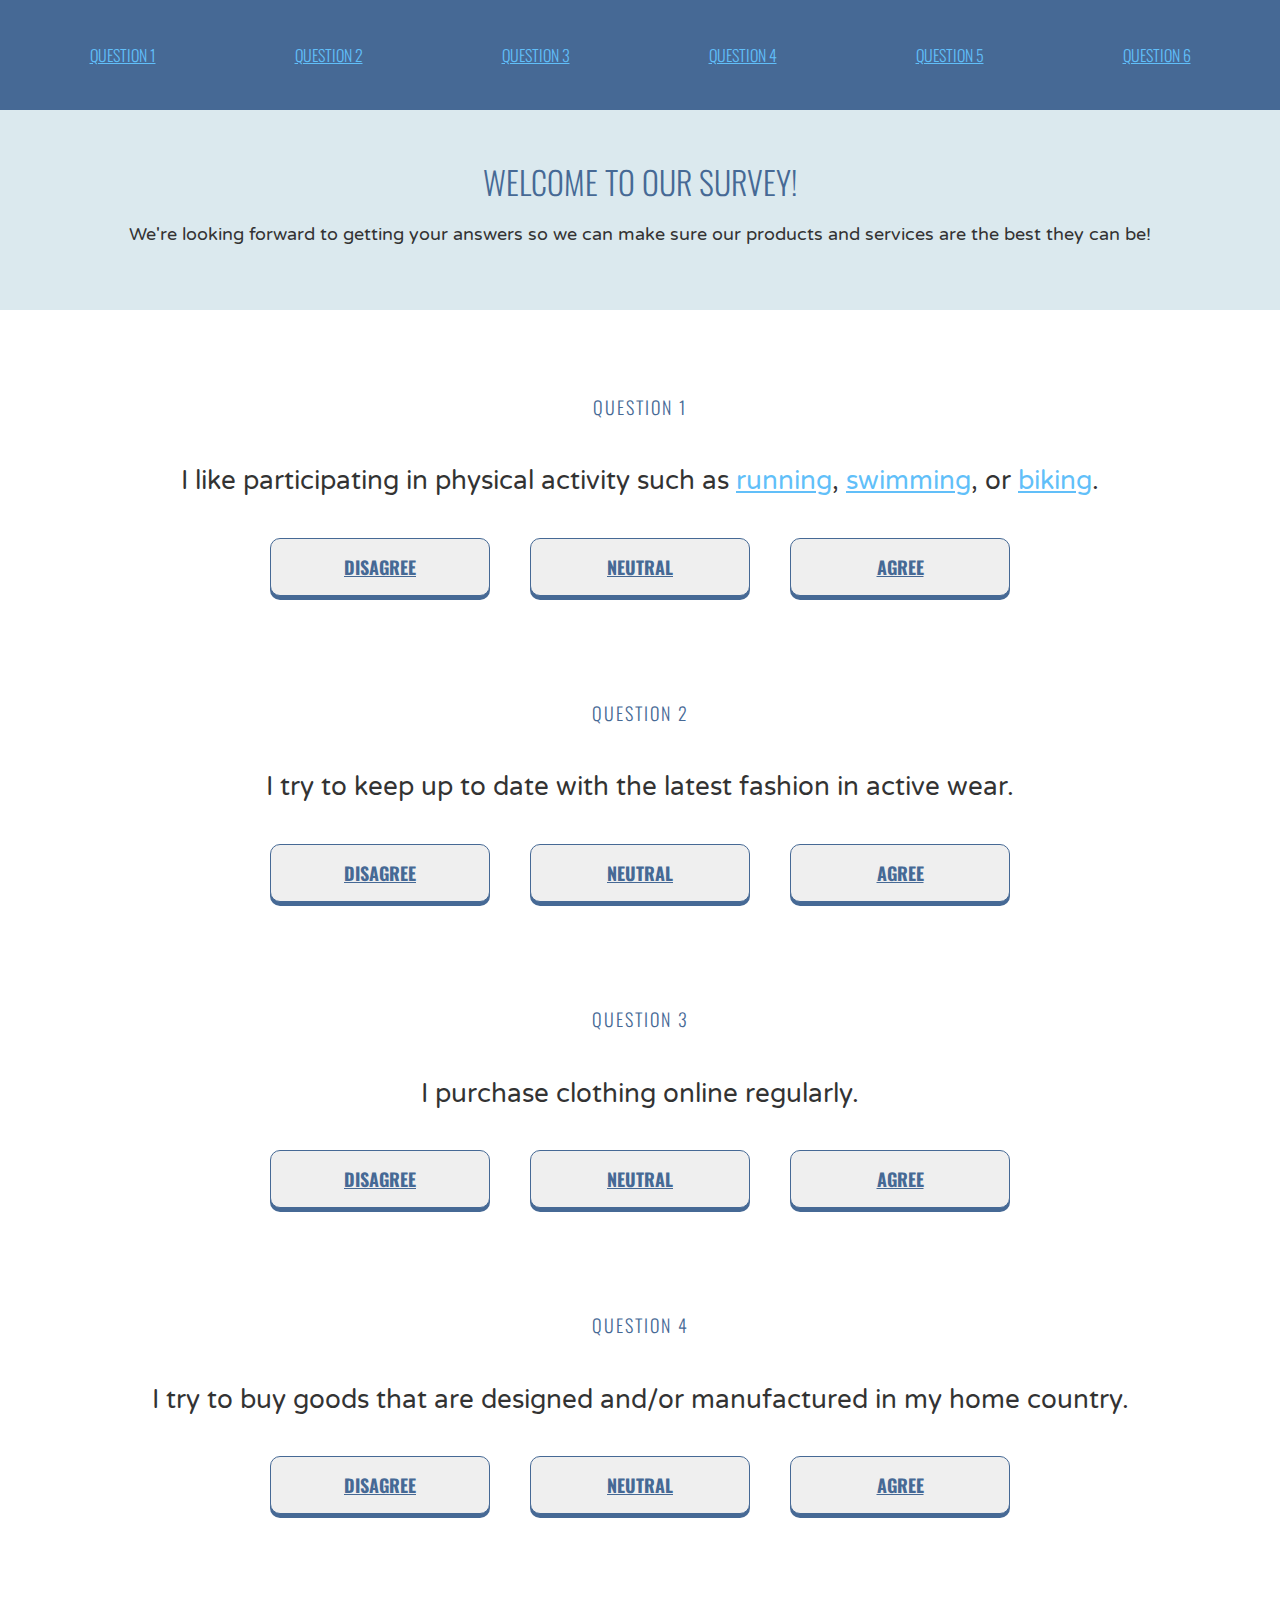
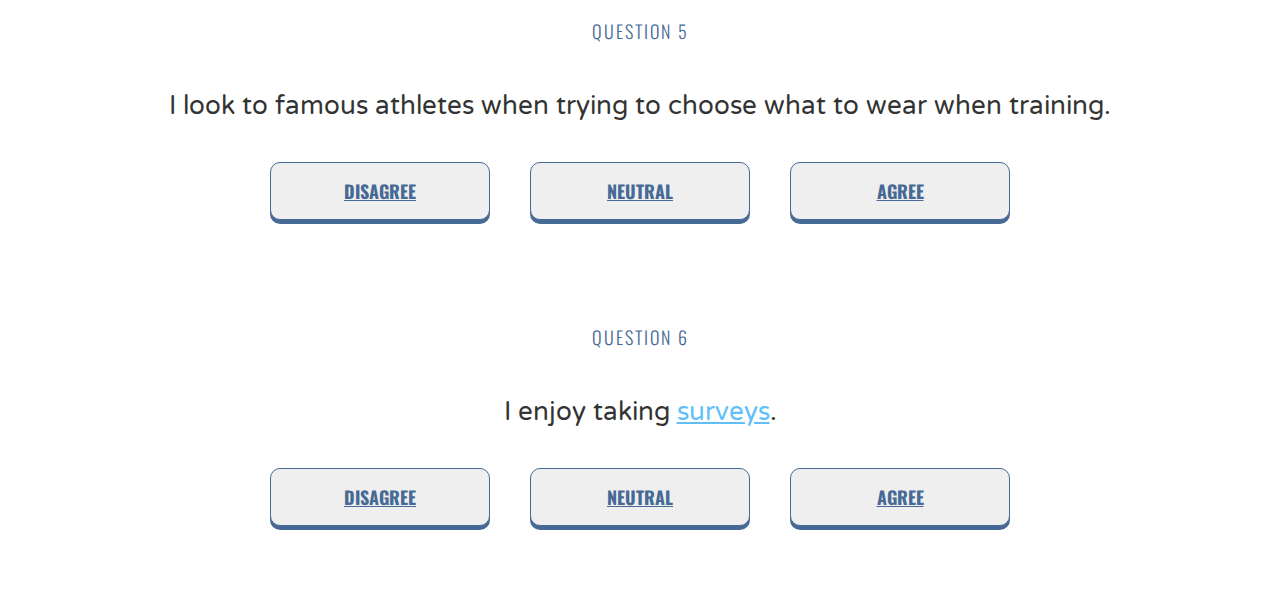
<file: samples/buttons.html>
<!DOCTYPE html>
<html>
  <head>
    <title>Please Participate in Our Survey!</title>
    <link href="https://fonts.googleapis.com/css?family=Oswald:300,700|Varela+Round" rel="stylesheet">
    <link rel="stylesheet" type="text/css" href="css/initial.css">
    <link rel="stylesheet" type="text/css" href="css/buttons.css">
  </head>
  <body>
    <div class="header">
      <a href="#question-1" class="question-link">Question 1</a>
      <a href="#question-2" class="question-link">Question 2</a>
      <a href="#question-3" class="question-link">Question 3</a>
      <a href="#question-4" class="question-link">Question 4</a>
      <a href="#question-5" class="question-link">Question 5</a>
      <a href="#question-6" class="question-link">Question 6</a>
    </div>
    <div class="welcome">
      <h1>Welcome to our survey!</h1>
      <p>We're looking forward to getting your answers so we can make sure our products and services are the best they can be!</p>
    </div>
    <div class="question-bank">
      <div class="question" id="question-1">
        <h4>Question 1</h4>
        <h2>I like participating in physical activity such as <a href="https://en.wikipedia.org/wiki/Running" title="Wikipedia: Running">running</a>, <a href="https://en.wikipedia.org/wiki/Swimming"  title="Wikipedia: Swimming">swimming</a>, or <a href="https://en.wikipedia.org/wiki/Cycling"  title="Wikipedia: Cycling">biking</a>.</h2>
        <div class="answer-bank">
          <button class="answer">
            Disagree
          </button>
          <button class="answer">
            Neutral
          </button>
          <button class="answer">
            Agree
          </button>
        </div>
      </div>
      <div class="question" id="question-2">
        <h4>Question 2</h4>
        <h2>I try to keep up to date with the latest fashion in active wear.</h2>
        <div class="answer-bank">
          <button class="answer">
            Disagree
          </button>
          <button class="answer">
            Neutral
          </button>
          <button class="answer">
            Agree
          </button>
        </div>
      </div>
      <div class="question" id="question-3">
        <h4>Question 3</h4>
        <h2>I purchase clothing online regularly.</h2>
        <div class="answer-bank">
          <button class="answer">
            Disagree
          </button>
          <button class="answer">
            Neutral
          </button>
          <button class="answer">
            Agree
          </button>
        </div>
      </div>
      <div class="question" id="question-4">
        <h4>Question 4</h4>
        <h2>I try to buy goods that are designed and/or manufactured in my home country.</h2>
        <div class="answer-bank">
          <button class="answer">
            Disagree
          </button>
          <button class="answer">
            Neutral
          </button>
          <button class="answer">
            Agree
          </button>
        </div>
      </div>
      <div class="question" id="question-5">
        <h4>Question 5</h4>
        <h2>I look to famous athletes when trying to choose what to wear when training.</h2>
        <div class="answer-bank">
          <button class="answer">
            Disagree
          </button>
          <button class="answer">
            Neutral
          </button>
          <button class="answer">
            Agree
          </button>
        </div>
      </div>
      <div class="question" id="question-6">
        <h4>Question 6</h4>
        <h2>I enjoy taking <a href="https://en.wikipedia.org/wiki/Survey_(human_research)"  title="Wikipedia: Surveys in human research">surveys</a>.</h2>
        <div class="answer-bank">
          <button class="answer">
          Disagree
        </button>
        <button class="answer">
          Neutral
        </button>
        <button class="answer">
          Agree
        </button>
        </div>
      </div>
    </div>
  </body>
</html>
</file>
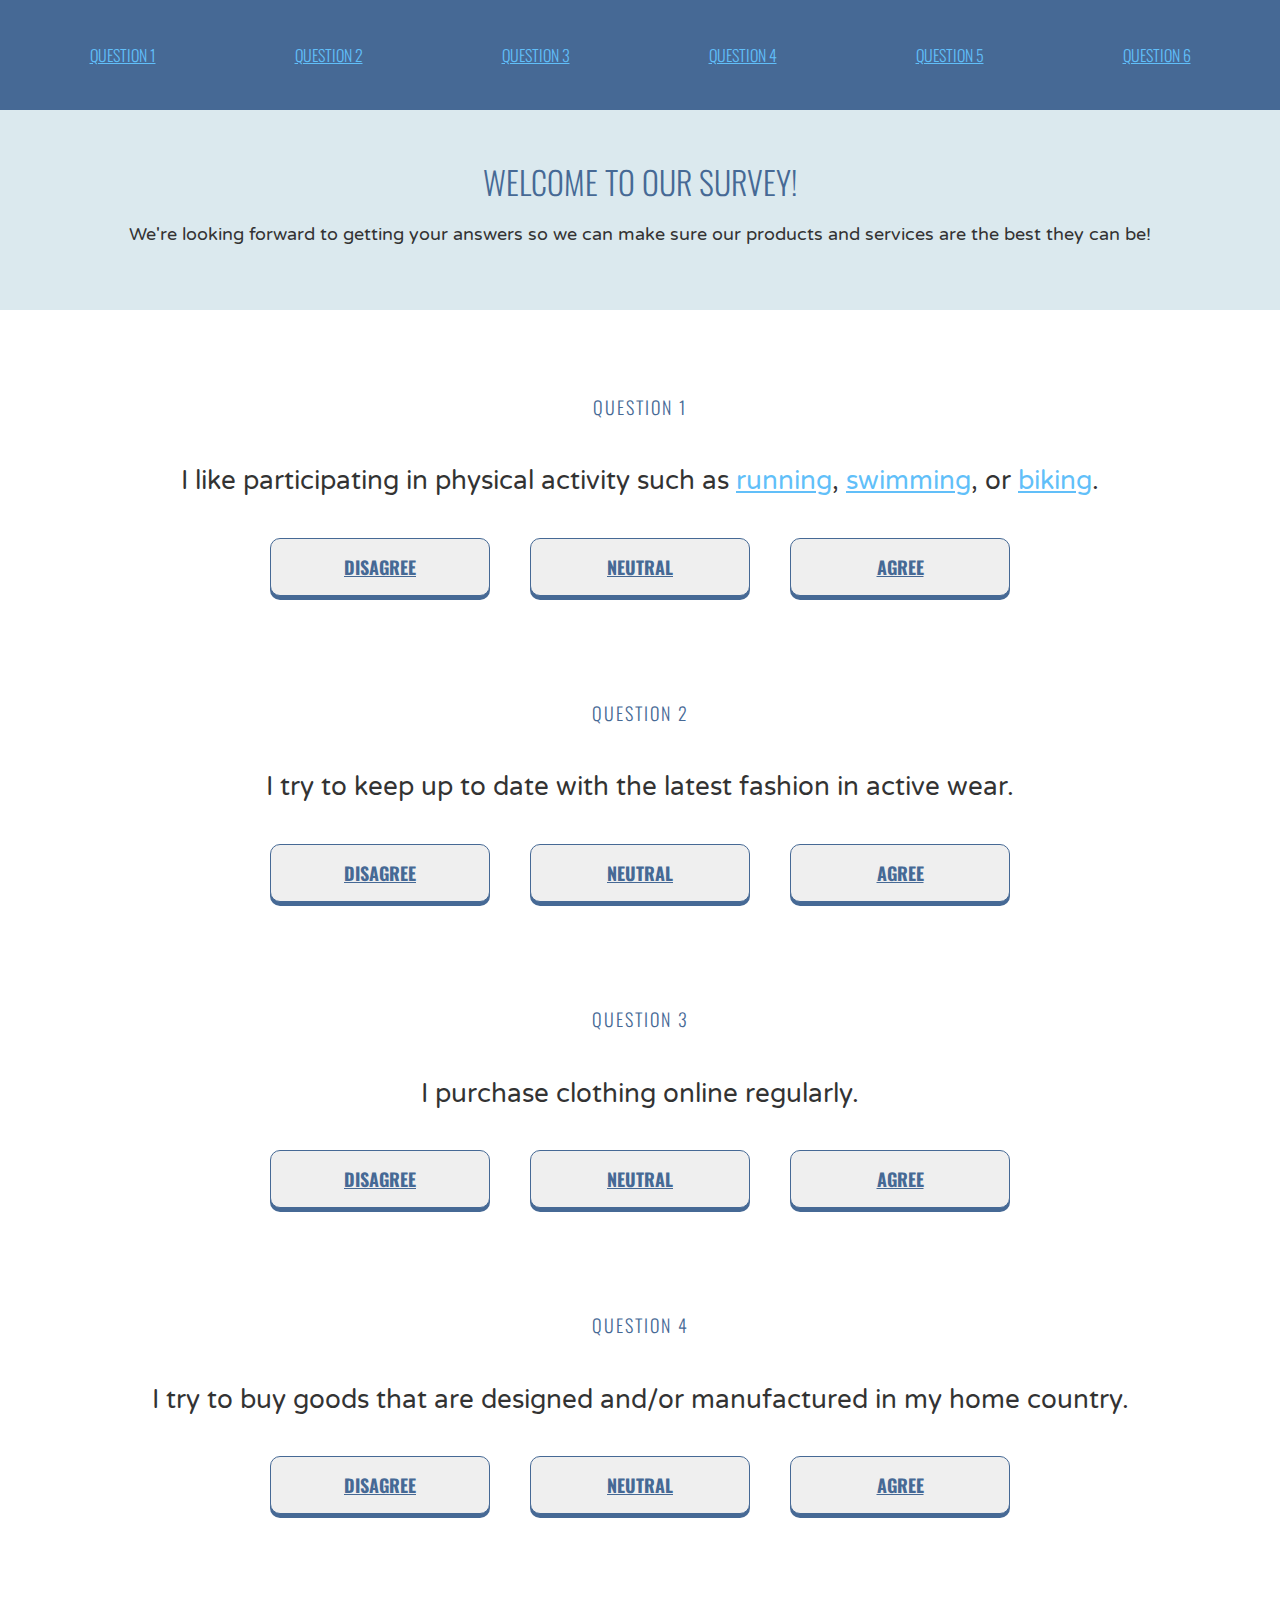
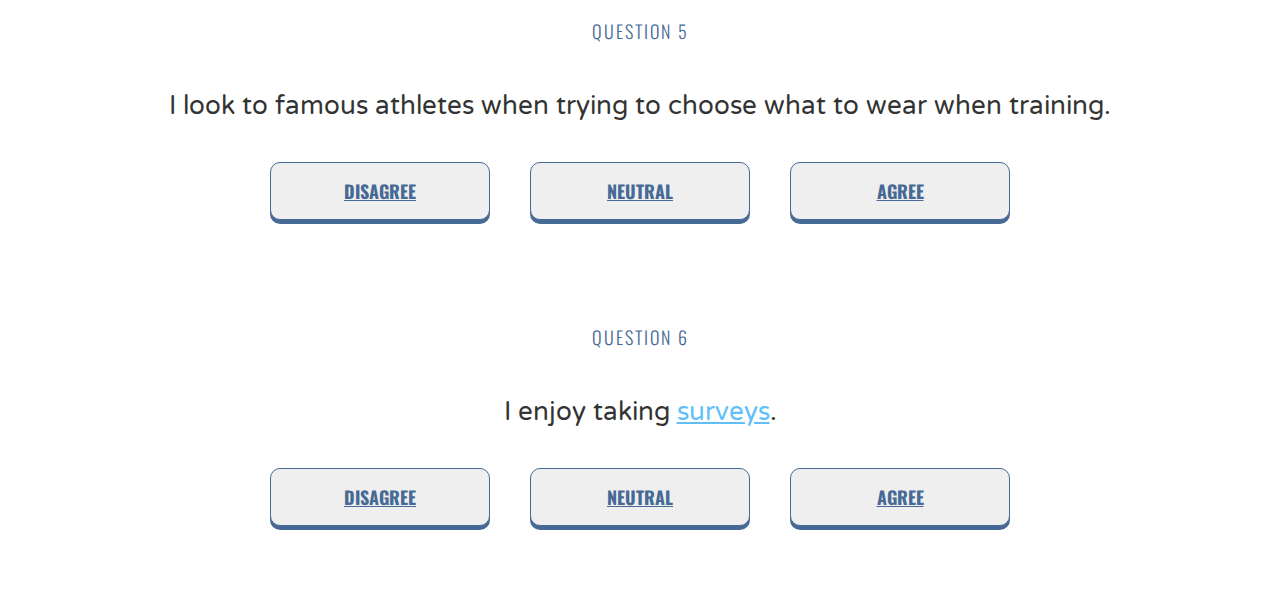
<file: samples/skeumorphicButtons.html>
<!DOCTYPE html>
<html>
  <head>
    <title>Please Participate in Our Survey!</title>
    <link href="https://fonts.googleapis.com/css?family=Oswald:300,700|Varela+Round" rel="stylesheet">
    <link rel="stylesheet" type="text/css" href="css/skmInitial.css">
    <link rel="stylesheet" type="text/css" href="css/skmStyle.css">
  </head>
  <body>
    <div class="header">
      <a href="#question-1" class="question-link">Question 1</a>
      <a href="#question-2" class="question-link">Question 2</a>
      <a href="#question-3" class="question-link">Question 3</a>
      <a href="#question-4" class="question-link">Question 4</a>
      <a href="#question-5" class="question-link">Question 5</a>
      <a href="#question-6" class="question-link">Question 6</a>
    </div>
    <div class="welcome">
      <h1>Welcome to our survey!</h1>
      <p>We're looking forward to getting your answers so we can make sure our products and services are the best they can be!</p>
    </div>
    <div class="question-bank">
      <div class="question" id="question-1">
        <h4>Question 1</h4>
        <h2>I like participating in physical activity such as <a href="https://en.wikipedia.org/wiki/Running" title="Wikipedia: Running">running</a>, <a href="https://en.wikipedia.org/wiki/Swimming"  title="Wikipedia: Swimming">swimming</a>, or <a href="https://en.wikipedia.org/wiki/Cycling"  title="Wikipedia: Cycling">biking</a>.</h2>
        <div class="answer-bank">
          <button class="answer">
            Disagree
          </button>
          <button class="answer">
            Neutral
          </button>
          <button class="answer">
            Agree
          </button>
        </div>
      </div>
      <div class="question" id="question-2">
        <h4>Question 2</h4>
        <h2>I try to keep up to date with the latest fashion in active wear.</h2>
        <div class="answer-bank">
          <button class="answer">
            Disagree
          </button>
          <button class="answer">
            Neutral
          </button>
          <button class="answer">
            Agree
          </button>
        </div>
      </div>
      <div class="question" id="question-3">
        <h4>Question 3</h4>
        <h2>I purchase clothing online regularly.</h2>
        <div class="answer-bank">
          <button class="answer">
            Disagree
          </button>
          <button class="answer">
            Neutral
          </button>
          <button class="answer">
            Agree
          </button>
        </div>
      </div>
      <div class="question" id="question-4">
        <h4>Question 4</h4>
        <h2>I try to buy goods that are designed and/or manufactured in my home country.</h2>
        <div class="answer-bank">
          <button class="answer">
            Disagree
          </button>
          <button class="answer">
            Neutral
          </button>
          <button class="answer">
            Agree
          </button>
        </div>
      </div>
      <div class="question" id="question-5">
        <h4>Question 5</h4>
        <h2>I look to famous athletes when trying to choose what to wear when training.</h2>
        <div class="answer-bank">
          <button class="answer">
            Disagree
          </button>
          <button class="answer">
            Neutral
          </button>
          <button class="answer">
            Agree
          </button>
        </div>
      </div>
      <div class="question" id="question-6">
        <h4>Question 6</h4>
        <h2>I enjoy taking <a href="https://en.wikipedia.org/wiki/Survey_(human_research)"  title="Wikipedia: Surveys in human research">surveys</a>.</h2>
        <div class="answer-bank">
          <button class="answer">
          Disagree
        </button>
        <button class="answer">
          Neutral
        </button>
        <button class="answer">
          Agree
        </button>
        </div>
      </div>
    </div>
  </body>
</html>
</file>
<file: samples/css/initial.css>
* {
    box-sizing: border-box;
  }
  
  body {
    background-color: #ffffff;
    margin: 0px;
  }
  
  .header {
    height: 110px;
    background-color: #466995;
    padding: 20px;
    border-bottom: 1px solid #466995;
    width: 100vw;
    display: flex;
    flex-direction: row;
    flex-wrap: wrap;
    align-items: center;
    justify-content: space-around;
  }
  
  .question-link {
    color: #ffffff;
    display: inline-block;
    font-family: 'Oswald',sans-serif;
    font-size: 16px;
    text-align: left;
    font-weight: 300;
    text-transform: uppercase;
    padding: 0 40px;
  }
  
  h1 {
    color: #466995;
    font-family: 'Oswald',sans-serif;
    font-size: 32px;
    font-weight: 300;
    text-transform: uppercase;
    margin: 0px;
  }
  
  h2 {
    color: #333333;
    font-family: 'Varela Round',sans-serif;
    font-size: 26px;
    font-weight: 100;
  }
  
  h4 {
    color: #466995;
    font-family: 'Oswald',sans-serif;
    font-size: 18px;
    font-weight: 300;
    letter-spacing: 2px;
    text-align: center;
    text-transform: uppercase
  }
  
  p {
    color: #333333;
    font-family: 'Varela Round',sans-serif;
    font-size: 18px;
  }
  
  .welcome {
    background-color: #DBE9EE;
    text-align: center;
    width: 100vw;
    height: 200px;
    display: flex;
    flex-direction: column;
    align-items: center;
    justify-content: center;
    padding: 40px;
  }
  
  .question-bank {
    padding: 0px 60px;
  }
  
  .question {
    margin: 60px auto;
    text-align: center;
    display: flex;
    flex-direction: column;
    align-items: center;
  }
  
  .answer-bank {
    display: flex;
    flex-wrap: wrap;
    align-items: center;
    justify-content: center;
  }
  
  .answer {
    display: flex;
    margin: 20px;
    padding: 15px;
    align-items: center;
    justify-content: center;
    width: 220px;
    color: #466995;
    font-family: 'Oswald',sans-serif;
    font-size: 18px;
    text-align: center;
    font-weight: 700;
    text-transform: uppercase;
  }
  
  a {
    cursor: default;
    text-decoration: none;
    color: black;
  }
</file>
<file: samples/css/buttons.css>
.question-link:visited {
    color: #ffffff;
  }
  
  a, .answer {
    cursor: pointer;
    text-decoration: underline;
  }
  
  a:link {
    color: #61bff9;
  }
  
  a:visited, .answer {
    color: #466995;
  }
  
  a:hover, .answer:hover { 
    text-decoration: none;
  }
  
  a:active, .answer:active {
    color: #ffffff;
    margin-top: 24px;
    margin-bottom: 16px;
    box-shadow: 0px 0px;
    background-color: #C0D6DF;
  }
  
  .answer {
    border: 1px solid #466995;
    border-radius: 10px;
    box-shadow: 0px 4px;
  }
</file>
<file: samples/css/skmInitial.css>
* {
    box-sizing: border-box;
  }
  
  body {
    background-color: #ffffff;
    margin: 0px;
  }
  
  .header {
    height: 110px;
    background-color: #466995;
    padding: 20px;
    border-bottom: 1px solid #466995;
    width: 100vw;
    display: flex;
    flex-direction: row;
    flex-wrap: wrap;
    align-items: center;
    justify-content: space-around;
  }
  
  .question-link {
    color: #ffffff;
    display: inline-block;
    font-family: 'Oswald',sans-serif;
    font-size: 16px;
    text-align: left;
    font-weight: 300;
    text-transform: uppercase;
    padding: 0 40px;
  }
  
  h1 {
    color: #466995;
    font-family: 'Oswald',sans-serif;
    font-size: 32px;
    font-weight: 300;
    text-transform: uppercase;
    margin: 0px;
  }
  
  h2 {
    color: #333333;
    font-family: 'Varela Round',sans-serif;
    font-size: 26px;
    font-weight: 100;
  }
  
  h4 {
    color: #466995;
    font-family: 'Oswald',sans-serif;
    font-size: 18px;
    font-weight: 300;
    letter-spacing: 2px;
    text-align: center;
    text-transform: uppercase
  }
  
  p {
    color: #333333;
    font-family: 'Varela Round',sans-serif;
    font-size: 18px;
  }
  
  .welcome {
    background-color: #DBE9EE;
    text-align: center;
    width: 100vw;
    height: 200px;
    display: flex;
    flex-direction: column;
    align-items: center;
    justify-content: center;
    padding: 40px;
  }
  
  .question-bank {
    padding: 0px 60px;
  }
  
  .question {
    margin: 60px auto;
    text-align: center;
    display: flex;
    flex-direction: column;
    align-items: center;
  }
  
  .answer-bank {
    display: flex;
    flex-wrap: wrap;
    align-items: center;
    justify-content: center;
  }
  
  .answer {
    display: flex;
    margin: 20px;
    padding: 15px;
    align-items: center;
    justify-content: center;
    width: 220px;
    color: #466995;
    font-family: 'Oswald',sans-serif;
    font-size: 18px;
    text-align: center;
    font-weight: 700;
    text-transform: uppercase;
  }
  
  a {
    cursor: default;
    text-decoration: none;
    color: black;
  }
</file>
<file: samples/css/skmStyle.css>
.question-link:visited {
    color: #ffffff;
  }
  
  a, .answer {
    cursor: pointer;
    text-decoration: underline;
  }
  
  a:link {
    color: #61bff9;
  }
  
  a:visited, .answer {
    color: #466995;
  }
  
  a:hover, .answer:hover { 
    text-decoration: none;
  }
  
  a:active, .answer:active {
    color: #ffffff;
    margin-top: 24px;
    margin-bottom: 16px;
    box-shadow: 0px 0px;
    background-color: #C0D6DF;
  }
  
  .answer {
    border: 1px solid #466995;
    border-radius: 10px;
    box-shadow: 0px 4px;
  }
</file>
